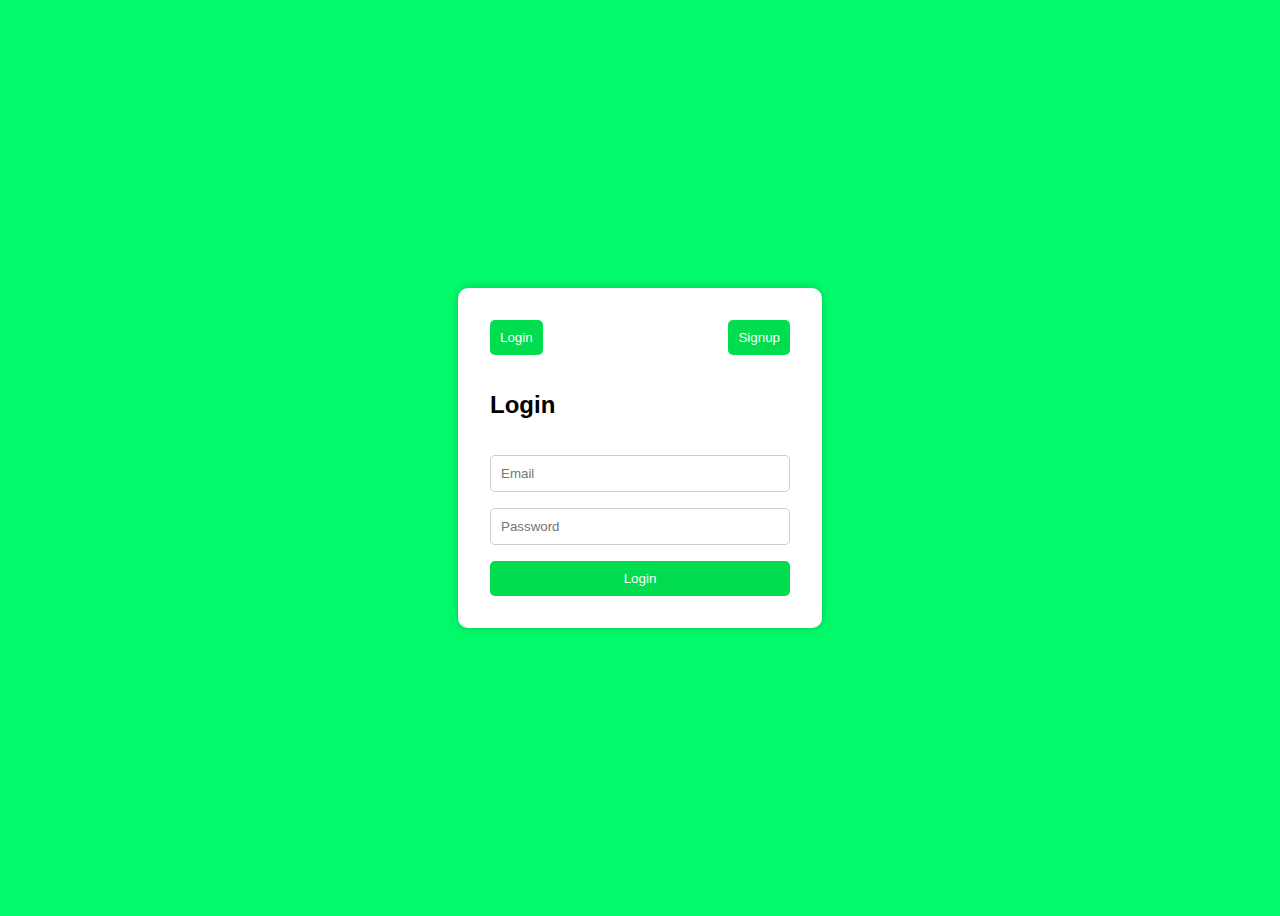
<file: Task 2/index.html>
<!DOCTYPE html>
<html lang="en">
<head>
  <meta charset="UTF-8" />
  <meta name="viewport" content="width=device-width, initial-scale=1.0"/>
  <title>Login & Signup</title>
  <link rel="stylesheet" href="style.css" />
</head>
<body>
  <div class="container">
    <div class="form-toggle">
      <button id="showLogin">Login</button>
      <button id="showSignup">Signup</button>
    </div>

    <!-- Login Form -->
    <form id="loginForm" class="form">
      <h2>Login</h2>
      <input type="email" id="loginEmail" placeholder="Email" required />
      <input type="password" id="loginPassword" placeholder="Password" required />
      <button type="submit">Login</button>
    </form>

    <!-- Signup Form -->
    <form id="signupForm" class="form hidden">
      <h2>Signup</h2>
      <input type="text" id="signupName" placeholder="Name" required />
      <input type="email" id="signupEmail" placeholder="Email" required />
      <input type="password" id="signupPassword" placeholder="Password" required />
      <input type="password" id="confirmPassword" placeholder="Confirm Password" required />
      <button type="submit">Signup</button>
    </form>
  </div>

  <script src="script.js"></script>
</body>
</html>
</file>
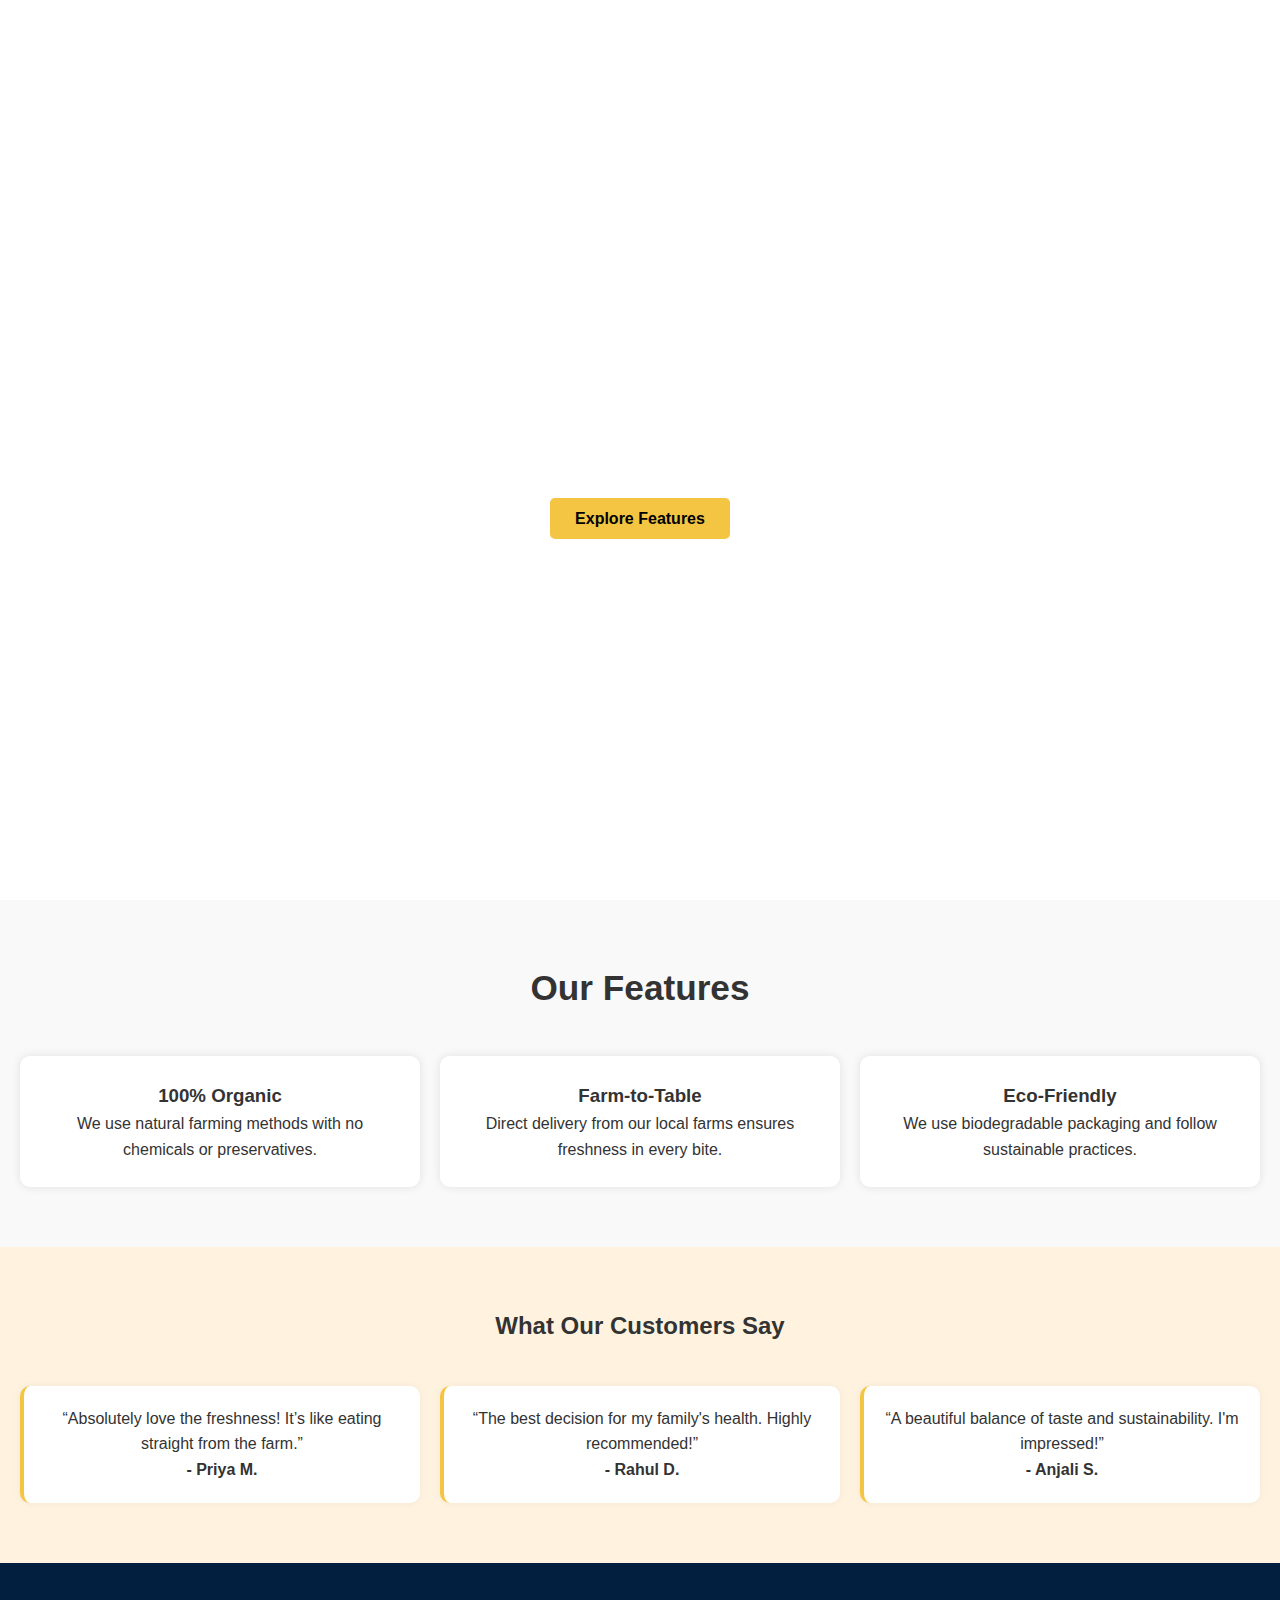
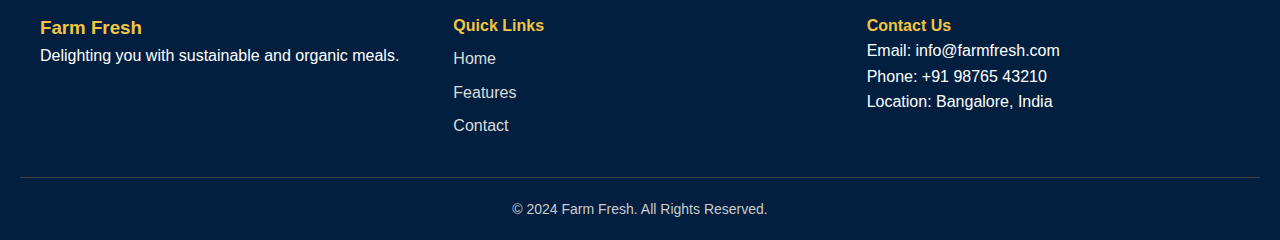
<file: Task 3/index.html>
<!DOCTYPE html>
<html lang="en">
<head>
  <meta charset="UTF-8" />
  <meta name="viewport" content="width=device-width, initial-scale=1.0"/>
  <title>Landing Page</title>
  <link rel="stylesheet" href="style.css" />
</head>
<body>

  <!-- 🌟 Hero Section -->
  <section class="hero">
    <div class="hero-content">
      <h1>Welcome to Farm Fresh</h1>
      <p>Organic goodness, straight from our farm to your plate.</p>
      <a href="#features" class="hero-btn">Explore Features</a>
    </div>
  </section>

  <!-- 🚀 Features Section -->
  <section id="features" class="features">
    <h2>Our Features</h2>
    <div class="features-grid">
      <div class="feature-card">
        <h3>100% Organic</h3>
        <p>We use natural farming methods with no chemicals or preservatives.</p>
      </div>
      <div class="feature-card">
        <h3>Farm-to-Table</h3>
        <p>Direct delivery from our local farms ensures freshness in every bite.</p>
      </div>
      <div class="feature-card">
        <h3>Eco-Friendly</h3>
        <p>We use biodegradable packaging and follow sustainable practices.</p>
      </div>
    </div>
  </section>

  <!-- 💬 Testimonials Section -->
  <section class="testimonials">
    <h2>What Our Customers Say</h2>
    <div class="testimonials-grid">
      <div class="testimonial">
        <p>“Absolutely love the freshness! It’s like eating straight from the farm.”</p>
        <h4>- Priya M.</h4>
      </div>
      <div class="testimonial">
        <p>“The best decision for my family's health. Highly recommended!”</p>
        <h4>- Rahul D.</h4>
      </div>
      <div class="testimonial">
        <p>“A beautiful balance of taste and sustainability. I'm impressed!”</p>
        <h4>- Anjali S.</h4>
      </div>
    </div>
  </section>

  <!-- 🔗 Footer Section -->
  <footer class="footer">
    <div class="footer-container">
      <div class="footer-about">
        <h3>Farm Fresh</h3>
        <p>Delighting you with sustainable and organic meals.</p>
      </div>

      <div class="footer-links">
        <h4>Quick Links</h4>
        <ul>
          <li><a href="#">Home</a></li>
          <li><a href="#features">Features</a></li>
          <li><a href="#contact">Contact</a></li>
        </ul>
      </div>

      <div class="footer-contact" id="contact">
        <h4>Contact Us</h4>
        <p>Email: info@farmfresh.com</p>
        <p>Phone: +91 98765 43210</p>
        <p>Location: Bangalore, India</p>
      </div>
    </div>

    <div class="footer-bottom">
      <p>&copy; 2024 Farm Fresh. All Rights Reserved.</p>
    </div>
  </footer>

</body>
</html>
</file>
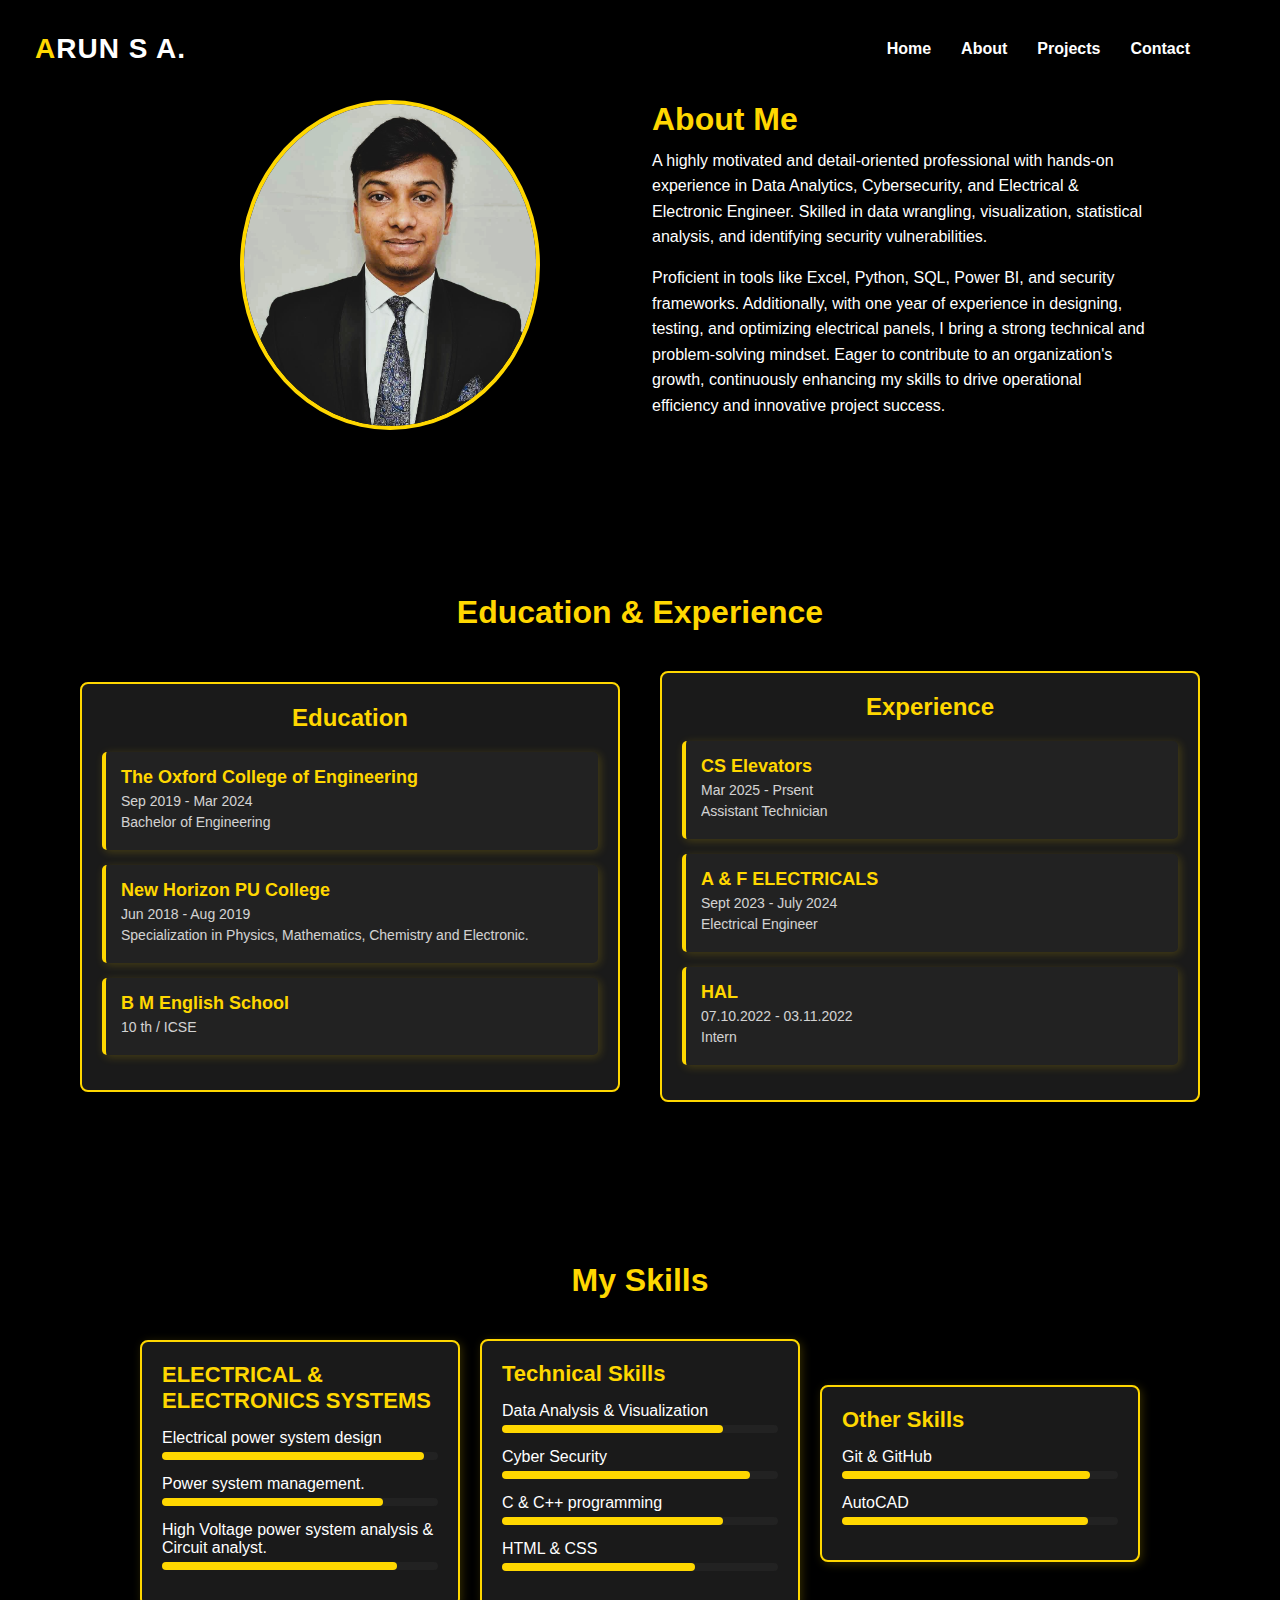
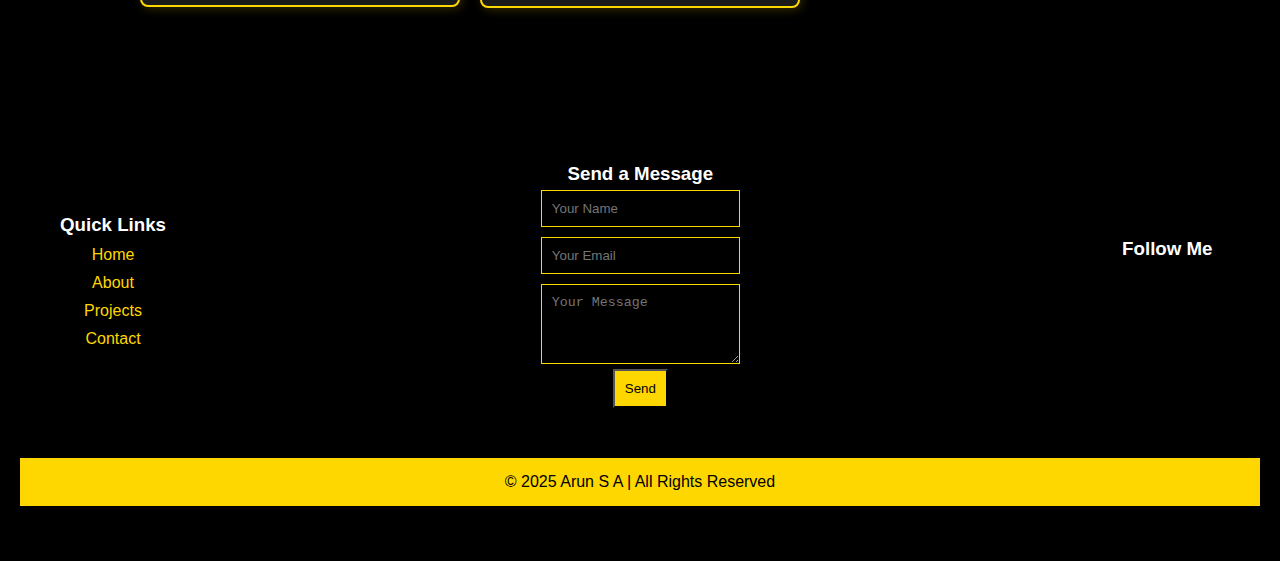
<file: Task 1/about.html>
<!DOCTYPE html>
<html lang="en">
<head>
    <meta charset="UTF-8">
    <meta name="viewport" content="width=device-width, initial-scale=1.0">
    <title>Arun S A - Portfolio</title>
    <link rel="stylesheet" href="styles.css">

</head>
<body>
<header>
    <div class="logo"><span id="cspan">A</span>run S A.</div>
    <div class="menu-toggle" onclick="toggleMenu()">☰</div>
    <nav>
        <ul>
            <li><a href="index.html">Home</a></li>
            <li><a href="about.html">About</a></li>
            <li><a href="index.html">Projects</a></li>
            <li><a href="#contact">Contact</a></li>
        </ul>
    </nav>
</header>



<section id="about" class="about-container" style="padding-top: 100px;">
    <div class="about-image">
        <img src="image/Arun PIC.jpeg" alt="About Me">
    </div>
    <div class="about-content">
        <h2>About Me</h2>
        <p>
            A highly motivated and detail-oriented professional with hands-on experience in Data Analytics, Cybersecurity, and Electrical & Electronic Engineer. Skilled in data wrangling, visualization, statistical analysis, and identifying security vulnerabilities. 
        </p>
        <p>
            Proficient in tools like Excel, Python, SQL, Power BI, and security frameworks. Additionally, with one year of experience in designing, testing, and optimizing electrical panels, I bring a strong technical and problem-solving mindset. Eager to contribute to an organization's growth, continuously enhancing my skills to drive operational efficiency and innovative project success. </p>
    </div>  
</section>


<section id="edu-exp">
    <h2 class="section-title">Education & Experience</h2>
    <div class="edu-exp-container">
        <!-- Education Section -->
        <div class="edu-exp-box">
            <h3 class="edu-exp-title">Education</h3>
            <div class="edu-exp-item">
                <h4> The Oxford College of Engineering </h4>
                <p>Sep 2019 - Mar 2024</p>
                <p> Bachelor of Engineering </p>
            </div>
            <div class="edu-exp-item">
                <h4> New Horizon PU College</h4>
                <p> Jun 2018 - Aug 2019</p>
                <p>Specialization in Physics, Mathematics, Chemistry and Electronic.</p>
            </div>
            <div class="edu-exp-item">
                <h4> B M English School</h4>
                <p>10 th / ICSE</p>
            </div>
        </div>

        <!-- Experience Section -->
        <div class="edu-exp-box">
            <h3 class="edu-exp-title">Experience</h3>
            <div class="edu-exp-item">
                <h4> CS Elevators</h4>
                <p> Mar 2025 - Prsent </p>
                <p> Assistant Technician </p>
            </div>
            <div class="edu-exp-item">
                <h4> A & F ELECTRICALS</h4>
                <p> Sept 2023 - July 2024</p>
                <p> Electrical Engineer</p>
            </div>
            <div class="edu-exp-item">
                <h4>HAL</h4>
                <p>07.10.2022 - 03.11.2022</p>
                <p>Intern</p>
            </div>
        </div>
    </div>
</section>

<section id="skills">
    <h2 class="section-title">My Skills</h2>
    <div class="skills-container">
        
        <div class="skill-box">
            <h3>ELECTRICAL & ELECTRONICS SYSTEMS</h3>
            <div class="skill-item">
                <span> Electrical power system design </span>
                <div class="progress"><div class="progress-bar" style="width: 95%"></div></div>
            </div>
            <div class="skill-item">
                <span> Power system management.</span>
                <div class="progress"><div class="progress-bar" style="width: 80%"></div></div>
            </div>
            <div class="skill-item">
                <span>High Voltage power system analysis & Circuit analyst. </span>
                <div class="progress"><div class="progress-bar" style="width: 85%"></div></div>
            </div>
        </div>

        <div class="skill-box">
            <h3>Technical Skills</h3>
            <div class="skill-item">
                <span>Data Analysis & Visualization</span>
                <div class="progress"><div class="progress-bar" style="width: 80%"></div></div>
            </div>
            <div class="skill-item">
                <span> Cyber Security</span>
                <div class="progress"><div class="progress-bar" style="width: 90%"></div></div>
            </div>
            <div class="skill-item">
                <span> C & C++ programming </span>
                <div class="progress"><div class="progress-bar" style="width: 80%"></div></div>
            </div>
            <div class="skill-item">
                <span> HTML & CSS </span>
                <div class="progress"><div class="progress-bar" style="width: 70%"></div></div>
            </div>
        </div>

        <div class="skill-box">
            <h3>Other Skills</h3>
            <div class="skill-item">
                <span>Git & GitHub</span>
                <div class="progress"><div class="progress-bar" style="width: 90%"></div></div>
            </div>
            <div class="skill-item">
                <span>AutoCAD</span>
                <div class="progress"><div class="progress-bar" style="width: 89%"></div></div>
            </div>
        </div>

    </div>
</section>






<footer>
    <div class="footer-container" id="contact">
        <div class="footer-nav">
            <h3>Quick Links</h3>
            <ul>
                <li><a href="index.html">Home</a></li>
                <li><a href="about.html">About</a></li>
                <li><a href="index.html">Projects</a></li>
                <li><a href="#contact">Contact</a></li>
            </ul>
        </div>

        <!-- Send Message Form -->
        <div class="footer-form">
            <h3>Send a Message</h3>
            <form>
                <input type="text" placeholder="Your Name" required>
                <input type="email" placeholder="Your Email" required>
                <textarea placeholder="Your Message" required></textarea>
                <button type="submit">Send</button>
            </form>
        </div>

        <!-- Social Media Icons -->
        <div class="footer-social">
            <h3>Follow Me</h3>
            <div class="social-icons">
                <a href="https://www.facebook.com/rockarunamar?mibextid=kFxxJD"><i class="fab fa-facebook"></i> </a>       
                <a href="https://x.com/_arun_amar_?t=bIX2LGd4Y-M6uU_82VjdYQ&s=09"><i class="fab fa-twitter"></i> </a>
                <a href="https://www.linkedin.com/in/arun-sa?utm_source=share&utm_campaign=share_via&utm_content=profile&utm_medium=android_app"><i class="fab fa-linkedin"></i> </a>
                <a href="https://github.com/arunsa22"><i class="fab fa-github"></i> </a>
            </div>
        </div>
    </div>

    <!-- Copyright -->
    <div class="footer-bottom">
        <p>&copy; 2025 Arun S A | All Rights Reserved</p>
    </div>
</footer>



<script>
    function toggleMenu() {
        const nav = document.querySelector('nav ul');
        nav.classList.toggle('nav-active');
    }
</script>
</body>
</html>
</file>
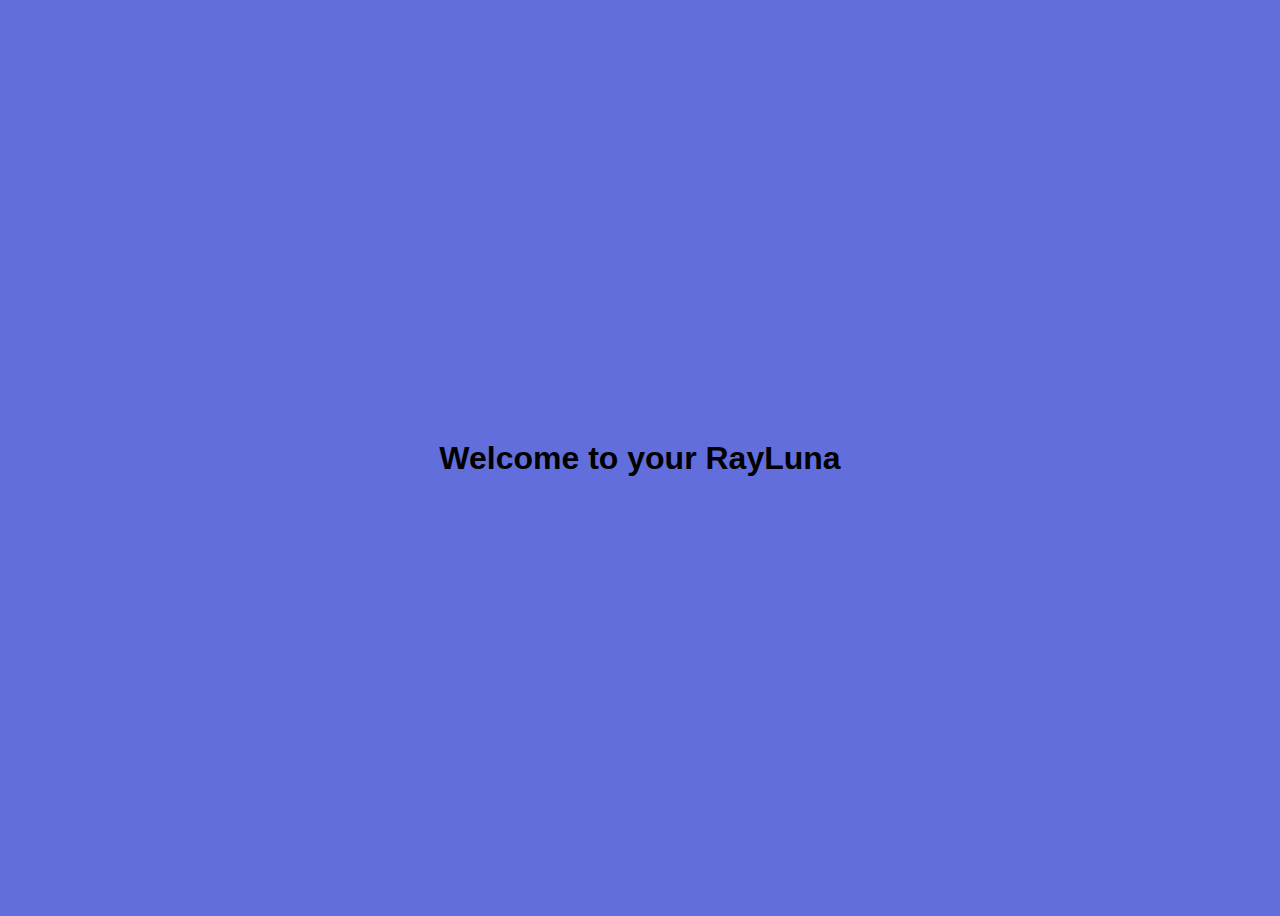
<file: Task 2/dashboard.html>
<!DOCTYPE html>
<html lang="en">
<head>
  <meta charset="UTF-8" />
  <title>Dashboard</title>
  <style>
    body {
      background: lab(41.47% 26.93 -68.85 / 0.858);
      display: flex;
      justify-content: center;
      align-items: center;
      height: 100vh;
      font-family: sans-serif;
    }
    h1 {
      color: #000000;
    }
  </style>
</head>
<body>
  <h1>Welcome to your RayLuna</h1>
</body>
</html>
</file>
<file: Task 2/style.css>
body {
  font-family: Arial, sans-serif;
  background: #01fa69fe;
  display: flex;
  justify-content: center;
  align-items: center;
  height: 100vh;
}

.container {
  background: rgb(255, 255, 255);
  padding: 2rem;
  border-radius: 10px;
  width: 300px;
  box-shadow: 0 0 10px rgba(0,0,0,0.2);
}

.form {
  display: flex;
  flex-direction: column;
  gap: 1rem;
}

input {
  padding: 10px;
  border: 1px solid #ccc;
  border-radius: 5px;
}

button {
  background: lab(76.86% -72.01 53.97 / 0.996);
  color: white;
  padding: 10px;
  border: none;
  border-radius: 5px;
  cursor: pointer;
}

button:hover {
  background: hsla(145, 99%, 49%, 0.996);
}

.hidden {
  display: none;
}

.form-toggle {
  display: flex;
  justify-content: space-between;
  margin-bottom: 1rem;
}
</file>
<file: Task 3/style.css>
* {
  margin: 0;
  padding: 0;
  box-sizing: border-box;
}

body {
  font-family: 'Segoe UI', sans-serif;
  line-height: 1.6;
  color: #333;
  background-color: #fff;
}

/* 🌟 Hero Section */
.hero {
  background: url('https://images.unsplash.com/photo-1506354666786-959d6d497f1a') no-repeat center center/cover;
  color: white;
  height: 100vh;
  display: flex;
  align-items: center;
  justify-content: center;
  text-align: center;
  padding: 0 20px;
}

.hero-content h1 {
  font-size: 3em;
  margin-bottom: 10px;
}

.hero-content p {
  font-size: 1.2em;
  margin-bottom: 20px;
}

.hero-btn {
  padding: 12px 25px;
  background: #f4c542;
  color: #000;
  text-decoration: none;
  border-radius: 5px;
  font-weight: bold;
}

/* 🚀 Features Section */
.features {
  padding: 60px 20px;
  background: #f9f9f9;
  text-align: center;
}

.features h2 {
  font-size: 2.2em;
  margin-bottom: 40px;
}

.features-grid {
  display: grid;
  gap: 20px;
  grid-template-columns: repeat(auto-fit, minmax(250px, 1fr));
}

.feature-card {
  background: white;
  padding: 25px;
  border-radius: 10px;
  box-shadow: 0 0 10px rgba(0,0,0,0.1);
}

/* 💬 Testimonials */
.testimonials {
  padding: 60px 20px;
  text-align: center;
  background: #fff3e0;
}

.testimonials h2 {
  margin-bottom: 40px;
}

.testimonials-grid {
  display: grid;
  gap: 20px;
  grid-template-columns: repeat(auto-fit, minmax(250px, 1fr));
}

.testimonial {
  background: white;
  padding: 20px;
  border-left: 4px solid #f4c542;
  border-radius: 10px;
  box-shadow: 0 0 8px rgba(0,0,0,0.05);
}

/* 🔗 Footer */
.footer {
  background: #021f3f;
  color: white;
  padding: 50px 20px 20px;
}

.footer-container {
  display: flex;
  flex-wrap: wrap;
  justify-content: space-between;
  gap: 40px;
  max-width: 1200px;
  margin: 0 auto;
}

.footer-about,
.footer-links,
.footer-contact {
  flex: 1 1 250px;
}

.footer h3, .footer h4 {
  color: #f4c542;
}

.footer-links ul {
  list-style: none;
  padding: 0;
}

.footer-links li {
  margin: 8px 0;
}

.footer-links a {
  text-decoration: none;
  color: #ddd;
  transition: 0.3s;
}

.footer-links a:hover {
  color: #f4c542;
}

.footer-bottom {
  text-align: center;
  padding-top: 20px;
  border-top: 1px solid #444;
  margin-top: 30px;
  font-size: 14px;
  color: #ccc;
}

/* 📱 Responsive */
@media (max-width: 768px) {
  .hero-content h1 {
    font-size: 2.2em;
  }

  .footer-container {
    flex-direction: column;
    align-items: center;
    text-align: center;
  }
}
</file>
<file: Task 1/styles.css>
* {
    margin: 0;
    padding: 0;
    box-sizing: border-box;
    justify-content: space-between;
    list-style: none;
    text-decoration: none; 
    align-items: center;
}
body {
    font-family: Lora, sans-serif;
    background-color: black;
    color: white;
    overflow-x: hidden;
}
#cspan{
    color: gold;
}
header {
    background-color: black;
    padding: 25px 35px;
    position: fixed;
    width: 100%;
    top: 0;
    left: 0;
    display: flex;  
    z-index: 1000;
}
.logo { 
    color: white;
    font-size: 28px;
    font-weight: 800; 
    text-transform: uppercase; 
    letter-spacing: 1px;
}
nav {
    display: flex;
    margin-right: 25px;
    padding: 15px;
}
nav ul{
    display: flex;
}
nav ul li {
    margin: 0 15px;
}
nav ul li a {
    color: white;
    font-weight: bold;
}
nav ul li a:hover {
    color: gold;
}
.menu-toggle {
    display: none;
    font-size: 24px;
    cursor: pointer;
    color: gold;
}
@media (max-width: 768px) {
    nav ul {
        display: none;
        flex-direction: column;
        position: absolute;
        top: 50px;
        left: 0;
        width: 100%;
        background: black;
        text-align: center;
    }
    nav ul li {
        padding: 10px;
    }
    .menu-toggle {
        display: block;
    }
    .nav-active {
        display: flex !important;
    }
}

/* Footer Section */
footer {
    padding: 55px 20px;
    text-align: center;
}

.footer-container {
    display: flex;
    flex-wrap: wrap;
    max-width: 1200px;
    margin: auto;
    gap: 10px;
    padding: 20px;
}

/* Footer Navigation */
.footer-nav ul {
    padding: 0;
}
.footer-nav ul li {
    margin: 10px 0;
}
.footer-nav ul li a {
    color: gold;;
    transition: 0.3s;
}
.footer-nav ul li a:hover {
    color: white;
}

/* Send Message Form */
.footer-form form {
    display: flex;
    flex-direction: column;
}

.footer-form input,
.footer-form textarea {
    width: 100%;
    padding: 10px;
    margin: 5px 0;
    border: 1px solid gold;
    background: black;
    color: white;
}

.footer-form textarea {
    height: 80px;
}

.footer-form button {
    background-color: gold;
    color: black;
    padding: 10px;
    cursor: pointer;
    transition: 0.3s;
}

.footer-form button:hover {
    background-color: white;
    color: black;
}

/* Social Media */
.footer-social  {
    display: flex;
    flex-direction: column;
    gap: 10px;
}

.footer-social .social-icons a {
    color: gold;
    transition: 0.3s;
}

.footer-social .social-icons a:hover {
    color: white;
}

/* Copyright */
.footer-bottom {
    background: gold;
    color: black;
    text-align: center;
    padding: 15px;
    margin-top: 30px;
}

/* Responsive Footer */
@media (max-width: 768px) {
    .footer-container {
        flex-direction: column;
        text-align: center;
    }

    .footer-form form {
        align-items: center;
    }

    .footer-form input,
    .footer-form textarea,
    .footer-form button {
        width: 90%;
    }

    .footer-social .social-icons {
        align-items: center;
    }
}




/* home sectionn */
/* Home Section Styling */
#home {
    display: flex;
    align-items: center;
    justify-content: center;
    text-align: center;
    min-height: 100vh;
    background: black;
    color: white;
    padding: 40px 20px;
}

/* Home Container */
.home-container {
    display: flex;
    flex-wrap: wrap;
    max-width: 1000px;
    width: 100%;
    padding: 25px;
}

/* Text Content */
.home-content {
    flex: 1;
    text-align: left;
}

.home-content h1 {
    font-size: 36px;
    color: white;
}
.home-content p {
    font-size: 18px;
    color: #ccc;
    margin: 10px 0;
}

/* Social Icons */
.social-icons {
    margin: 20px 0;
}
.social-icons a {
    display: inline-block;
    color: white;
    font-size: 18px;
    text-decoration: none;
    margin-right: 15px;
    transition: color 0.3s ease;
}
.social-icons i {
    margin-right: 8px;
    font-size: 20px;
}
.social-icons a:hover {
    color: gold;
}

/* Download Resume Button */
.btn {
    display: inline-block;
    background-color: gold;
    color: black;
    font-weight: bold;
    padding: 12px 20px;
    margin-top: 15px;
    text-decoration: none;
    border-radius: 5px;
    transition: background 0.3s ease;
}

.btn:hover {
    background-color: white;
    color: black;
}

/* Profile Picture */
.home-image, .about-image {
    flex: 1;
    text-align: center;
}

.home-image img , .about-image img{
    max-width: 300px;
    border-radius: 50%;
    border: 4px solid gold;
    transition: transform 0.3s ease;
}
.home-image img:hover ,.about-image img:hover  {
    transform: scale(1.05);
}

@media (max-width: 768px) {
    .home-container {
        flex-direction: column;
        align-items: center; 
        padding-top: 40px;
    }
    .home-content {
        width: 90%; /* Adjusts width for better spacing */
        max-width: 500px;
    }
    .home-content h1 {
        font-size: 32px;
    }
    .home-content p {
        font-size: 16px;
    }
    .social-icons {
        display: flex;
        flex-wrap: wrap;
        gap: 10px; 
    }
    .social-icons a {
        display: flex;
        align-items: center;
        justify-content: center;
        padding: 8px 10px;
        font-size: 15px;
        transition: background 0.3s ease;
    }
    .home-image ,.about-image{
        width: 100%;
        margin-top: 20px;
    }
    .home-image img ,.about-image img{
        max-width: 200px; /* Slightly bigger for better visibility */
        border-radius: 50%;
        border: 3px solid gold;
        transition: transform 0.3s ease;
    }

    .home-image img:hover,.about-image img:hover  {
        transform: scale(1.05);
    }
    .btn {
        display: inline-block;
        margin-top: 20px;
        padding: 12px 25px;
        font-size: 15px;
    }
}


/* About me */
/* About Section */
.about-container {
    display: flex;
    align-items: center;
    justify-content: space-between;
    padding: 80px 10%;
    background: black;
    color: white;
    flex-wrap: wrap;
}

.about-content {
    flex: 1;
    max-width: 500px;
}

.about-content h2 {
    font-size: 32px;
    color: gold;
    margin-bottom: 10px;
}

.about-content p {
    font-size: 16px;
    margin-bottom: 15px;
    line-height: 1.6;
}


/* Responsive Design */
@media (max-width: 768px) {
    .about-container {
        flex-direction: column;
        text-align: center;
    }

    .about-content {
        max-width: 100%;
    }

    .about-image img {
        max-width: 250px;
        margin-top: 20px;
    }
}
/* PROJECT SECTION */
/* Projects Section */
#projects {
    padding: 80px 20px;
    background-color: black;
    color: white;
    text-align: center;
}

.section-title {
    color: gold;
    font-size: 32px;
    margin-bottom: 40px;
}

/* Projects Container */
.projects-container {
    display: flex;
    flex-wrap: wrap;
    justify-content: center;
    gap: 20px;
    max-width: 1200px;
    margin: auto;
}

/* Project Card */
.project-card {
    background-color: #1a1a1a;
    border: 2px solid gold;
    padding: 20px;
    border-radius: 8px;
    width: 280px;
    text-align: center;
    transition: 0.3s ease-in-out;
}

.project-card:hover {
    transform: translateY(-5px);
    box-shadow: 0px 0px 10px gold;
}

.project-card h3 {
    color: gold;
    font-size: 22px;
}

.project-card p {
    font-size: 14px;
    margin: 15px 0;
}
/* Know More Button */
.btn {
    display: inline-block;
    margin-top: 10px;
    padding: 10px 15px;
    background-color: gold;
    color: black;
    border-radius: 5px;
    transition: 0.3s;
}
.btn:hover {
    background-color: white;
    color: black;
}
/* Responsive Design */
@media (max-width: 768px) {
    .projects-container {
        flex-direction: column;
        align-items: center;
    }

    .project-card {
        width: 90%;
    }
}

/* Education & Experience Section */
#edu-exp {
    padding: 80px 20px;
    background-color: black;
    color: white;
    text-align: center;
}

.section-title {
    color: gold;
    font-size: 32px;
    margin-bottom: 40px;
}

/* Layout */
.edu-exp-container {
    display: flex;
    justify-content: center;
    flex-wrap: wrap;
    gap: 40px;
    max-width: 1200px;
    margin: auto;
}

/* Education & Experience Box */
.edu-exp-box {
    background-color: #1a1a1a;
    padding: 20px;
    border-radius: 8px;
    width: 45%;
    min-width: 300px;
    border: 2px solid gold;
    text-align: left;
}

/* Section Titles */
.edu-exp-title {
    color: gold;
    font-size: 24px;
    text-align: center;
    margin-bottom: 20px;
}

/* Individual Items */
.edu-exp-item {
    background: #222;
    padding: 15px;
    margin-bottom: 15px;
    border-radius: 5px;
    border-left: 4px solid gold;
    box-shadow: 2px 2px 10px rgba(255, 215, 0, 0.2);
}

/* Titles & Text */
.edu-exp-item h4 {
    color: gold;
    font-size: 18px;
}

.edu-exp-item p {
    font-size: 14px;
    margin: 5px 0;
    opacity: 0.8;
}

/* Responsive */
@media (max-width: 768px) {
    .edu-exp-container {
        flex-direction: column;
        align-items: center;
    }

    .edu-exp-box {
        width: 90%;
    }
}

/* Skills Section */
#skills {
    padding: 80px 20px;
    background-color: black;
    color: white;
    text-align: center;
}

.section-title {
    color: gold;
    font-size: 32px;
    margin-bottom: 40px;
}

/* Skills Container */
.skills-container {
    display: grid;
    grid-template-columns: repeat(auto-fit, minmax(280px, 1fr));
    gap: 20px;
    max-width: 1000px;
    margin: auto;
}

/* Skill Box */
.skill-box {
    background-color: #1a1a1a;
    padding: 20px;
    border-radius: 8px;
    border: 2px solid gold;
    text-align: left;
    box-shadow: 2px 2px 10px rgba(255, 215, 0, 0.2);
}

/* Skill Title */
.skill-box h3 {
    color: gold;
    font-size: 22px;
    margin-bottom: 15px;
}

/* Skill Item */
.skill-item {
    margin-bottom: 15px;
}

.skill-item span {
    display: block;
    font-size: 16px;
    margin-bottom: 5px;
}

/* Progress Bar */
.progress {
    width: 100%;
    background: #222;
    height: 8px;
    border-radius: 4px;
    position: relative;
}

.progress-bar {
    height: 8px;
    background: gold;
    border-radius: 4px;
    transition: width 1s ease-in-out;
}

/* Responsive */
@media (max-width: 768px) {
    .skills-container {
        grid-template-columns: 1fr;
    }
}
</file>
